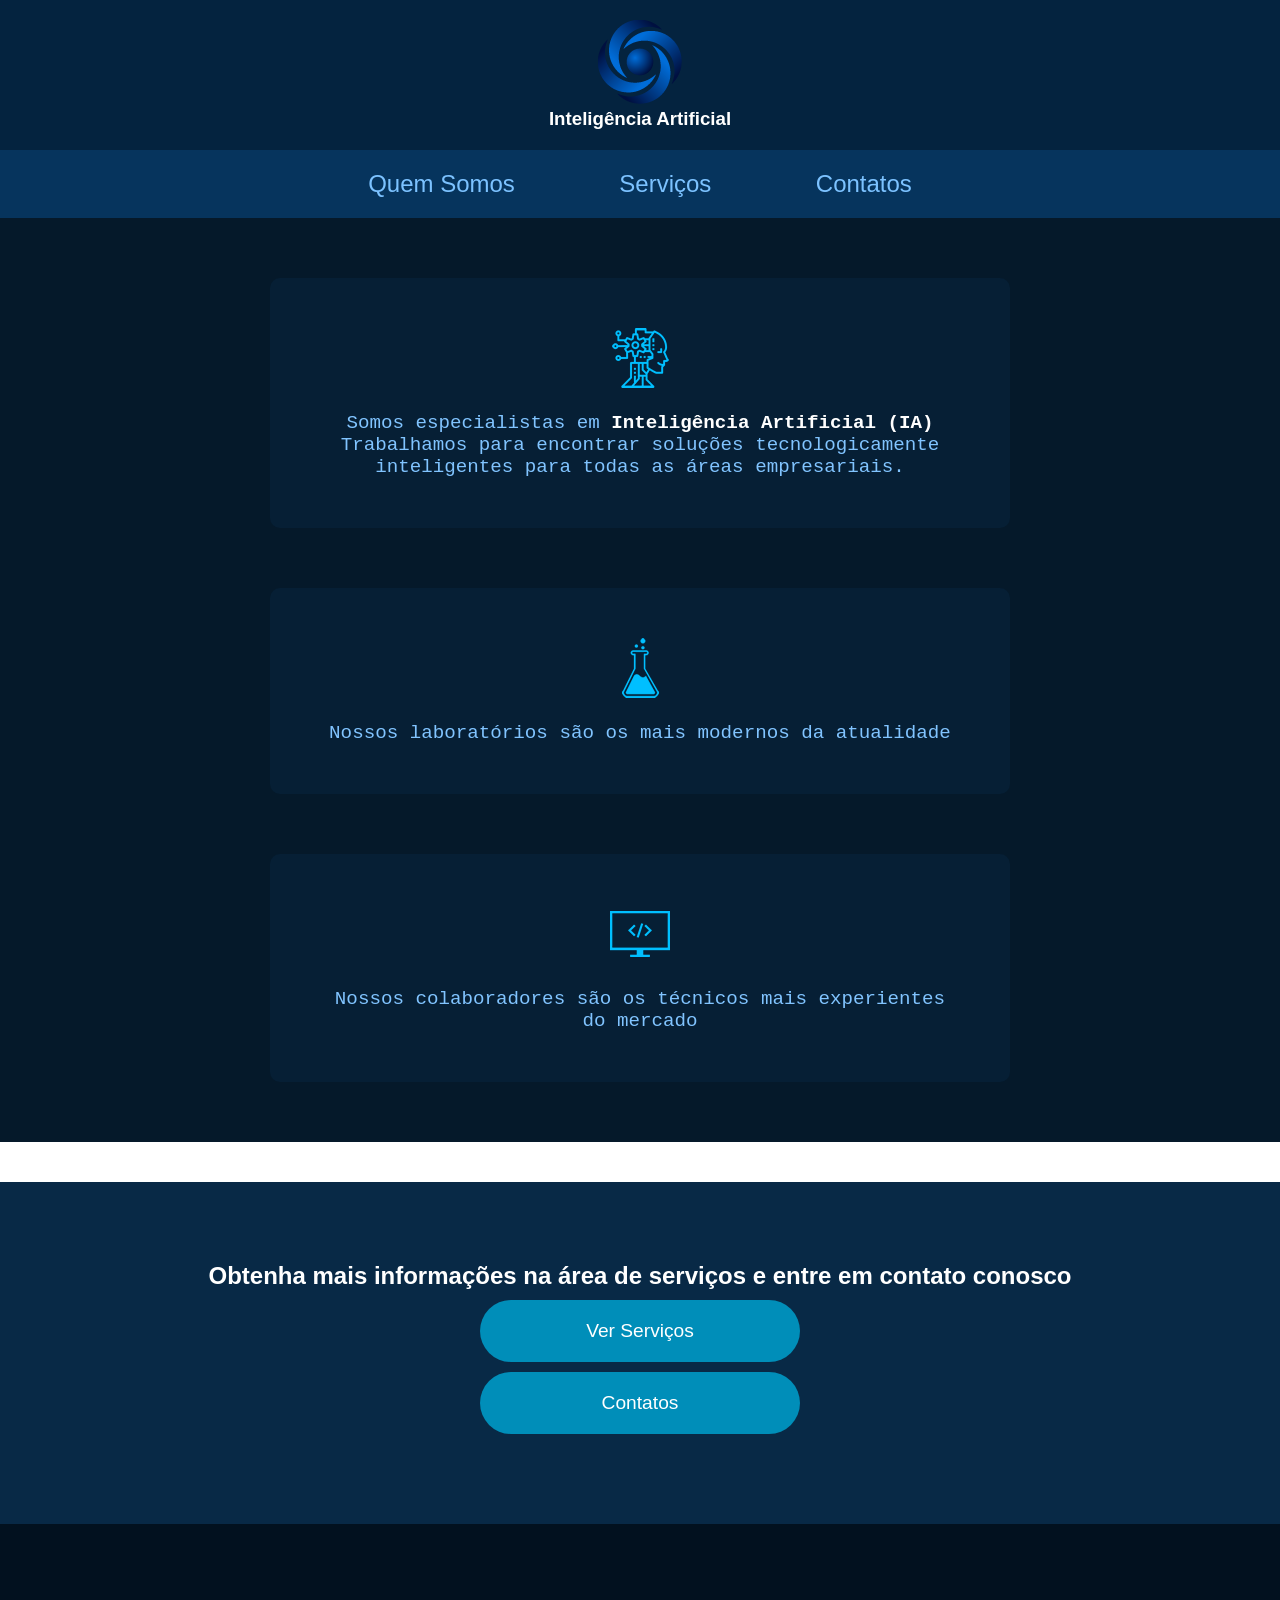
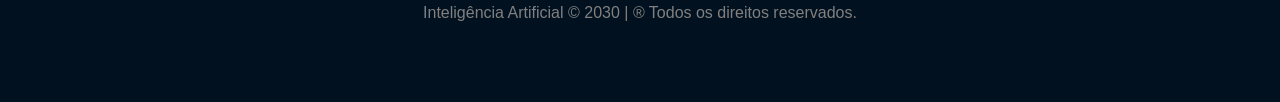
<file: index.html>
<!DOCTYPE html>
<html lang="pt-BR">

<head>
    <meta charset="UTF-8">
    <meta http-equiv="X-UA-Compatible" content="IE=edge">
    <meta name="viewport" content="width=device-width, initial-scale=1.0">
    <title>Inteligência Artificial</title>

    <!-- Link para folha de estilo -->
     <link rel="stylesheet" href="assets/css/estilos.css">
    

    <!-- Link para a imagem favicon (Ícone logo da empresa na aba do chrome) -->
     <link rel="shortcut icon" href="assets/images/logo_empresa.png" type="image/image/png">  
</head>

<body>

    <!-- cabeçalho -->
    <header class="container-cabecalho">
        <a href="index.html">
            <img src="assets/images/logo_empresa.png" alt="Logo da empresa" title="Inteligência Artificial">
        </a>
        <h3>Inteligência Artificial</h3>
    </header>

    <!-- Navegação -->
     <nav class="container-navegacao">
        <a href="index.html">Quem Somos</a>
        <a href="servicos.html">Serviços</a>
        <a href="contatos.html">Contatos</a>
     </nav>

     <!-- Quem Somos -->
    <section class="container-quem-somos">
        <article class="servico">
            <img src="assets/images/icon_ai.png" alt="Inteligência Artificial" class="icone">
            <p class="servico-texto">
                Somos especialistas em <span class="servico-texto-realce">Inteligência Artificial (IA)</span><br>
                Trabalhamos para encontrar soluções tecnologicamente inteligentes para todas as áreas empresariais.
            </p>
            </article>           


        <article class="servico">
            <img src="assets/images/icon_lab.png" alt="Laboratório moderno" class="icone">
            <p class="servico-texto">
                Nossos laboratórios são os mais modernos da atualidade
            </p>

        </article>

    <article class="servico">
        <img src="assets/images/icon_computer.png" alt="Programadores experientes" class="icone">
        <p class="servico-texto">
            Nossos colaboradores são os técnicos mais experientes do mercado
        </p>
        </article>
    </section>

    <!-- Ver serviços ou contatos -->
     <section class="container-servicos-contatos">
     <h1>Obtenha mais informações na área de serviços e entre em contato conosco</h1>

     <div class="botoes-servicos-contatos">
        <a href="servicos.html">Ver Serviços</a>
        <a href="contatos.html">Contatos</a> 

     </div>
     </section>

     <footer>
        Inteligência Artificial &copy; 2030 | &reg; Todos os direitos reservados.
     </footer>







    

</body>

</html>
</file>
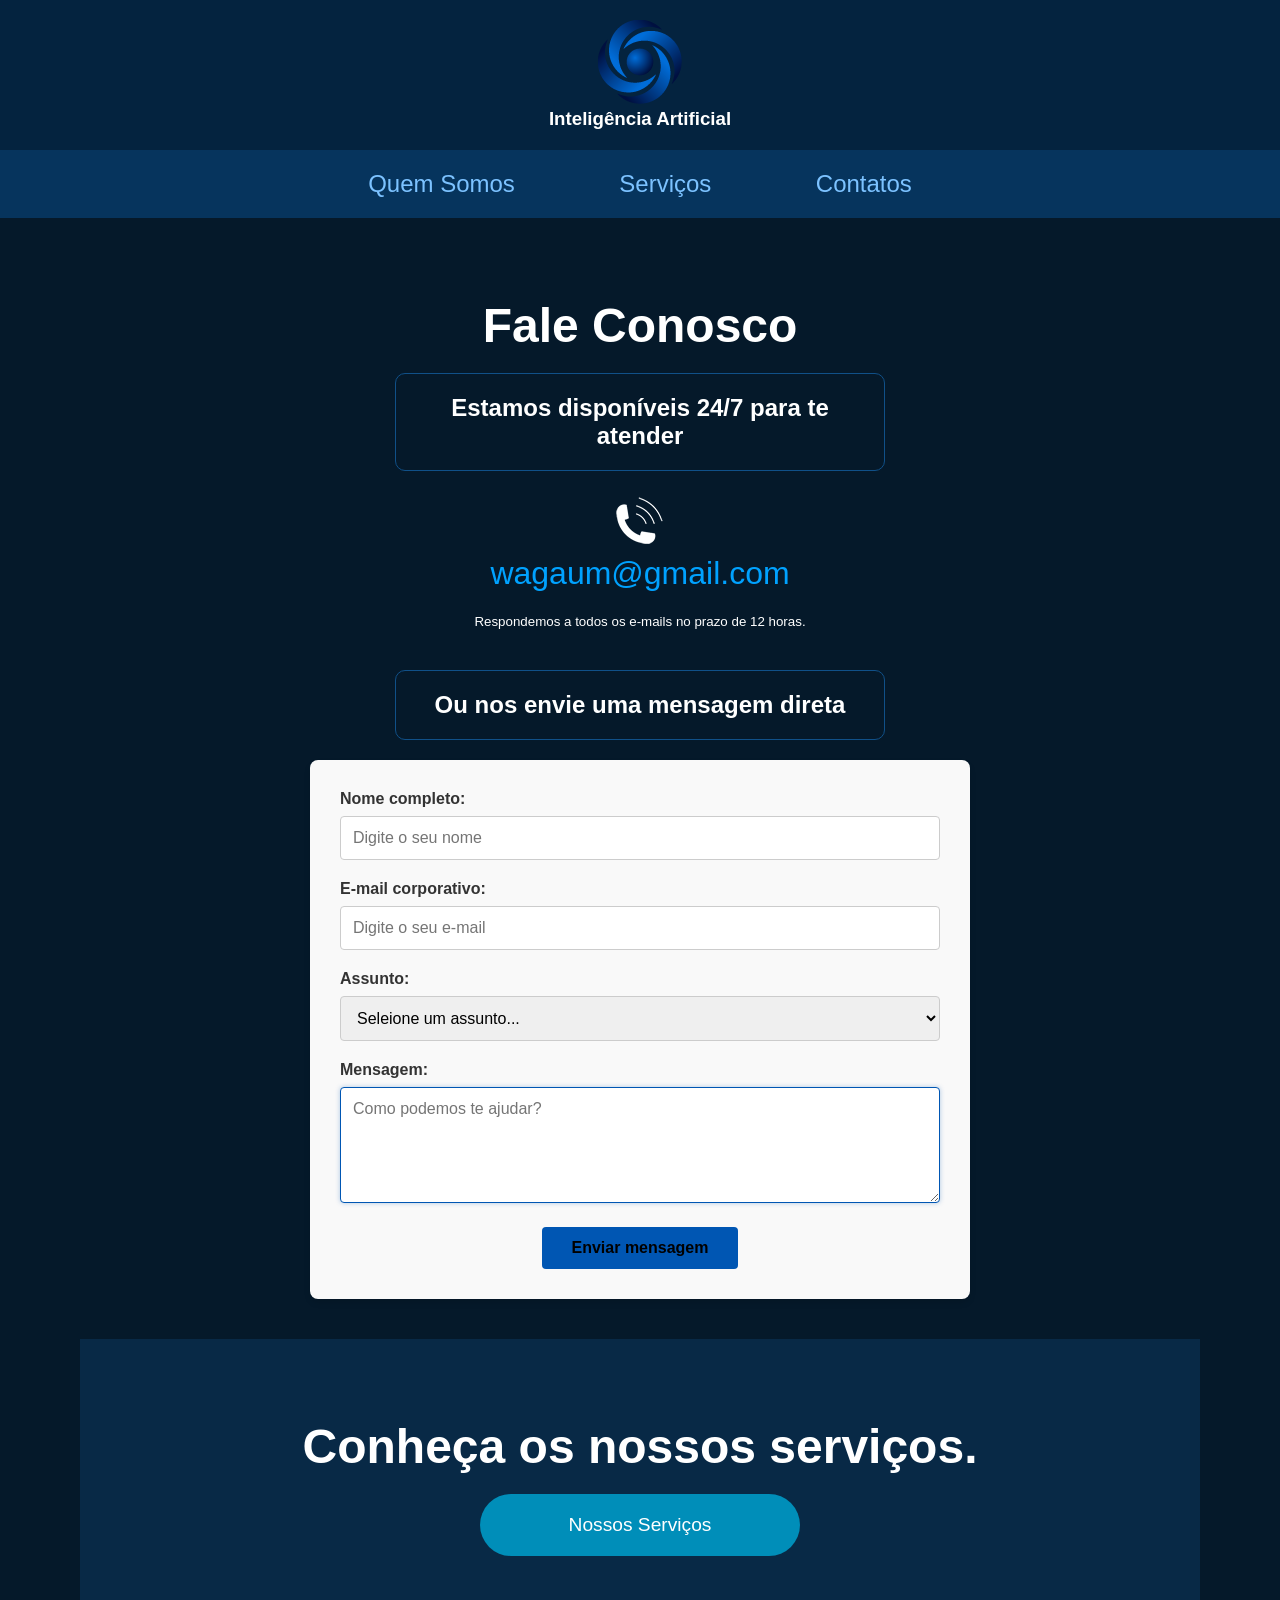
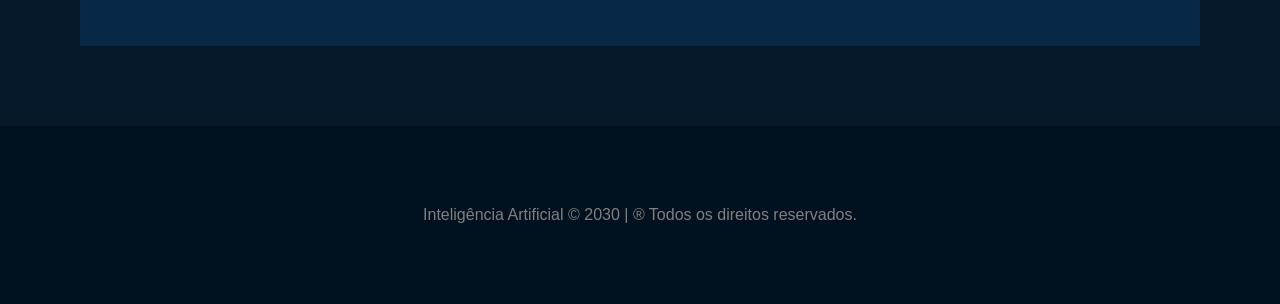
<file: contatos.html>
<!DOCTYPE html>
<html lang="pt-BR">

<head>
    <meta charset="UTF-8">
    <meta http-equiv="X-UA-Compatible" content="IE=edge">
    <meta name="viewport" content="width=device-width, initial-scale=1.0">
    <title>Inteligência Artificial</title>

    <!-- Link para folha de estilo -->
     <link rel="stylesheet" href="assets/css/estilos.css">
    

    <!-- Link para a imagem favicon (Ícone logo da empresa na aba do chrome) -->
     <link rel="shortcut icon" href="assets/images/logo_empresa.png" type="image/image/png">  
</head>

<body>

    <!-- cabeçalho -->
    <header class="container-cabecalho">
        <a href="index.html">
            <img src="assets/images/logo_empresa.png" alt="Logo da empresa" title="Inteligência Artificial">
        </a>
        <h3>Inteligência Artificial</h3>
    </header>

    <!-- Navegação -->
     <nav class="container-navegacao">
        <a href="index.html">Quem Somos</a>
        <a href="servicos.html">Serviços</a>
        <a href="contatos.html">Contatos</a>
     </nav>
     <!-- Página de Contatos -->
      <section class="container-contatos">
        <h1 class="text-center">Fale Conosco</h1>
        <h3 class="text-center">Estamos disponíveis 24/7 para te atender</h3>

        <article class="text-center">
            <img src="assets/images/icon_phone.png" alt="Telefone">
            <a href="mailto:wagaum@gmail.com" class="contatos">wagaum@gmail.com</a>
            <small>Respondemos a todos os e-mails no prazo de 12 horas.</small>
        </article>

        <article class="margin-top-40">
            <h3 class="text-center">Ou nos envie uma mensagem direta</h3>

            <form action="" id="form-contato" class="form-contato">
                <div class="grupo-campo">
                    <label for="nome">Nome completo:</label>
                    <input type="text" id="nome" name="nome" placeholder="Digite o seu nome" required>
                </div>

                <div class="grupo-campo">
                    <label for="email">E-mail corporativo:</label>
                    <input type="email" id="email" name="email" placeholder="Digite o seu e-mail" required>
                </div>
                <div class="grupo-campo">
                    <label for="assunto">Assunto:</label>
                    <select name="assunto" id="assunto" required>
                    <option value="" disabled selected>Seleione um assunto...</option>
                    <option value="orcamento">Solicitação de orçamento</option>
                    <option value="suporte">Suporte Técnico</option>
                    <option value="duvida">Dúvida Geral</option>
                    </select>
                    
                </div>

                <div class="grupo-campo">
                <label for="mensagem">Mensagem: </label>
                <textarea name="mensagem" id="mensagem" rows="5" placeholder="Como podemos te ajudar?" required></textarea>                
            </div>

            <div id="mensagem-alerta" class="mensagem-alerta">

            </div>
            <div class="text-center">
                <button type="submit" class="btn-enviar">Enviar mensagem</button>
            </div>
        </form>
        
    </article>


    <!-- ver serviços -->
    <section class="container-servicos-contatos">

        <h1>Conheça os nossos serviços.</h1>

        <div class="botoes-servicos-contatos">
            <a href="servicos.html">Nossos Serviços</a>
        </div>

    </section>
                

            </form>
        </article>
      </section>
      


 


     <footer>
        Inteligência Artificial &copy; 2030 | &reg; Todos os direitos reservados.
     </footer>







    

</body>

</html>
</file>
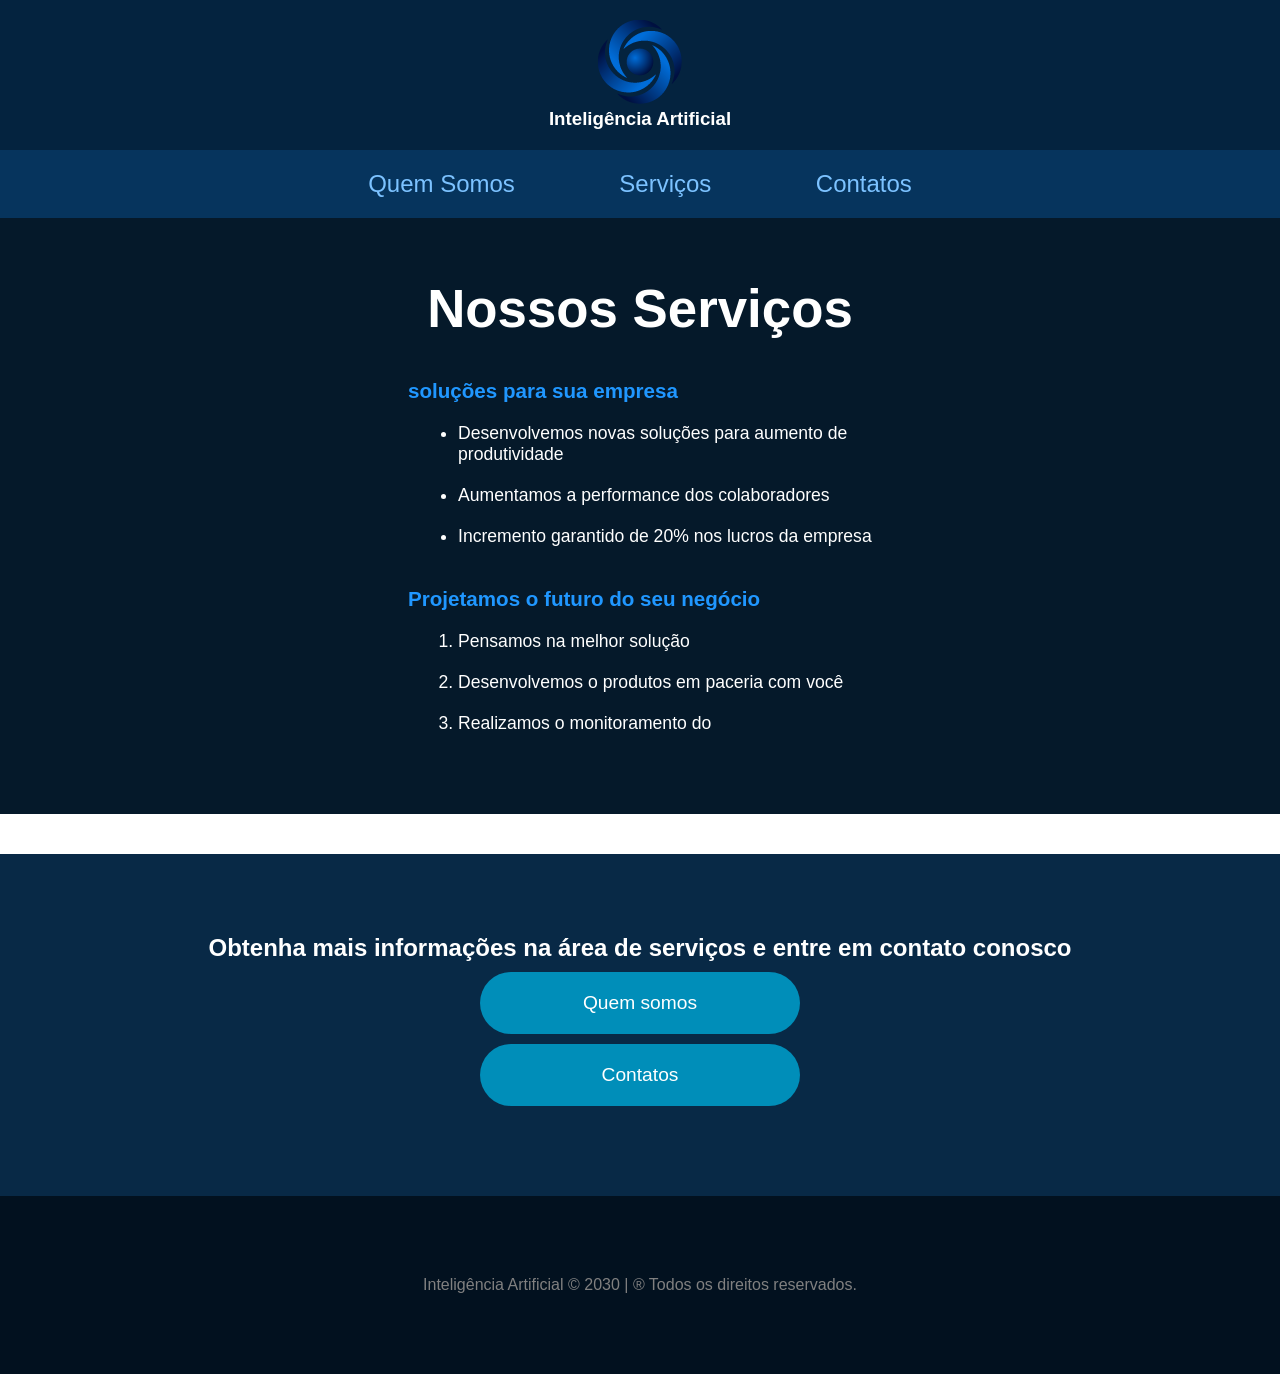
<file: servicos.html>
<!DOCTYPE html>
<html lang="pt-BR">

<head>
    <meta charset="UTF-8">
    <meta http-equiv="X-UA-Compatible" content="IE=edge">
    <meta name="viewport" content="width=device-width, initial-scale=1.0">
    <title>Inteligência Artificial</title>

    <!-- Link para folha de estilo -->
     <link rel="stylesheet" href="assets/css/estilos.css">
    

    <!-- Link para a imagem favicon (Ícone logo da empresa na aba do chrome) -->
     <link rel="shortcut icon" href="assets/images/logo_empresa.png" type="image/image/png">  
</head>

<body>

    <!-- cabeçalho -->
    <header class="container-cabecalho">
        <a href="index.html">
            <img src="assets/images/logo_empresa.png" alt="Logo da empresa" title="Inteligência Artificial">
        </a>
        <h3>Inteligência Artificial</h3>
    </header>

    <!-- Navegação -->
     <nav class="container-navegacao">
        <a href="index.html">Quem Somos</a>
        <a href="servicos.html">Serviços</a>
        <a href="contatos.html">Contatos</a>
     </nav>
     <!-- Página de serviços -->
      <section class="container-servicos">
        <H1 class="text-center">Nossos Serviços</H1>
        <article>
            <h3>soluções para sua empresa</h3>
            <ul>
                <li>Desenvolvemos novas soluções para aumento de produtividade</li>
                <li>Aumentamos a performance dos colaboradores</li>
                <li>Incremento garantido de 20% nos lucros da empresa</li>                
            </ul>
        </article>

        <article>
            <h3>Projetamos o futuro do seu negócio</h3>
            <ol>
                <li>Pensamos na melhor solução</li>
                <li>Desenvolvemos o produtos em paceria com você</li>
                <li>Realizamos o monitoramento do</li>
            </ol>
        </article>    

      </section>     

    <!-- Ver serviços ou contatos -->
     <section class="container-servicos-contatos">
     <h1>Obtenha mais informações na área de serviços e entre em contato conosco</h1>

     <div class="botoes-servicos-contatos">
        <a href="index.html">Quem somos</a>
        <a href="contatos.html">Contatos</a> 

     </div>
     </section>

     <footer>
        Inteligência Artificial &copy; 2030 | &reg; Todos os direitos reservados.
     </footer>







    

</body>

</html>
</file>
<file: assets/css/estilos.css>
/* Estilos da minha página web */

*{
    margin: 0;
    padding: 0

}

body {
    font-family: Arial, Helvetica, sans-serif;
    color:white;
}

/* Geral */

.text-center {
    text-align: center;
}

.margin-top-40 {
    margin-top: 40px;
}

/* Cabeçalho do site */
.container-cabecalho {
    text-align: center;
    padding: 20px;
    background-color: #04233f;
}

/* Menu de navegação */

.container-navegacao {
    text-align: center;
    padding: 20px;
    background-color: #06345d;
}
.container-navegacao a {
    font-size: 1.5em;
    margin: 0px 50px;
    text-decoration: none;
    color: #7cc2ff;
    transition: background-color 0.3s ease;   

}

.container-navegacao a:hover {
    color: #ffffff;
    background-color: #1190ff;
    padding: 20px;

}
/* Formatação do class="container-quem-somos" */
.container-quem-somos {
    background-color: #05192a;
    overflow: auto;
}
.container-quem-somos .servico {
    margin: 60px auto;
    background-color: #061f35;
    width: 50%;
    padding: 50px;
    border-radius: 10px;
    text-align: center;

}
.container-quem-somos .servico .icone {
    margin-bottom: 20px;
}

.container-quem-somos .servico-texto {
    font-family: 'Courier New', Courier, monospace;
    font-size: 1.2em;
    color: #81c4ff;       
}
.container-quem-somos .servico-texto-realce {
    color: white;
    font-weight: bold;
}

/* Formatação de estilos nos botões */
.container-servicos-contatos {
    background-color: #082946;
    margin-top: 40px;
    padding: 80px;
    text-align: center;
}

.botoes-servicos-contatos a {
    display: block;
    max-width: 200px;
    text-decoration: none;
    font-size: 1.2em;
    background-color: #008eb9;
    color: white;
    padding: 20px 60px;
    margin: 10px auto;
    border-radius: 50px; 
}
.botoes-servicos-contatos a:hover {
    background-color: white;
    color: black;
}
.container-servicos {
    background-color: #05192a;
    font-size: 1.1em;
    padding: 60px;
    overflow: auto;

}

.container-servicos h1 {
    font-size: 3em;
    color: white;
    margin-bottom: 20px;
}
.container-servicos h3{
    color: #2097ff;
    padding: 20px 0;
}
.container-servicos article{
    width: 40%;
    margin: auto;    
}
.container-servicos li {
    margin-bottom: 20px;
    margin-left: 50px;
    color:white ;

}
/* Container Contatos */
.container-contatos {
    background-color: #05192a;
    padding: 80px;
}

.container-contatos h1 {
    font-size: 3em; /*Cada "em" Equivale a 16px*/
    color: white;
    margin-bottom: 20px;
}

.container-contatos h3 {
    font-size: 1.5em;
    font-weight: 900;
    width: 40%;
    margin: auto;
    color: white;
    margin-bottom: 20px;
    border: 1px solid #105088;
    border-radius: 10px;
    padding: 20px;
}

/* Formatação do formulário de contato */
.container-contatos .contatos {
    display:block;
    font-size: 2em;
    text-decoration: none;
    color: #00a2ff;
    margin-bottom: 20px;
}

/* Aqui começa o estilo para o formulário */
.form-contato {
    max-width: 600px;
    margin: auto;
    text-align: left;
    background-color: #f9f9f9;
    padding: 30px;
    border-radius: 8px;
    box-shadow: 0 4px 6px rgba(0, 0, 0, 0.1); 
}
.grupo-campo {
    margin-bottom: 20px;
    }
.grupo-campo label {
    display: block;
    margin-bottom: 8px;
    font-weight: bold;
    color: #333;
}

.grupo-campo input,
.grupo-campo select,
.grupo-campo textarea {
    width: 100%;
    padding: 12px;
    border: 1px solid #ccc;
    border-radius: 4px;
    font-family: inherit;
    font-size: 16px;
    box-sizing: border-box;
}
.grupo-campo input:focus,
.grupo-campo select:focus,
.grupo-campo textarea {
    border-color: #0056b3;
    outline: none;
    box-shadow: 0 0 5px rgba(0, 86, 179, 0.3);
}

.btn-enviar {
    background-color: #0056b3;
    color: none;
    border: none;
    padding: 12px 30px;
    font-size: 16px;
    font-weight: bold;
    border-radius: 4px;
    cursor: pointer;
    transition: background-color 0.3s;
}

.btn-enviar:hover {
    background-color: #004494;
}

/* Mensagem de erro/sucesso do Javascript */
.mensagem-alerta {
    text-align: center;
    margin-bottom: 15px;
    font-weight: bold;
    display: none;
}
.alerta-erro {color: #d9534f; display: block;}
.alerta-sucesso { color: #5cb85c; display: block;}
























/* Rodapé */
footer{
    text-align: center;
    padding: 80px;
    background-color: #02111f;
    color: gray;
}
</file>
